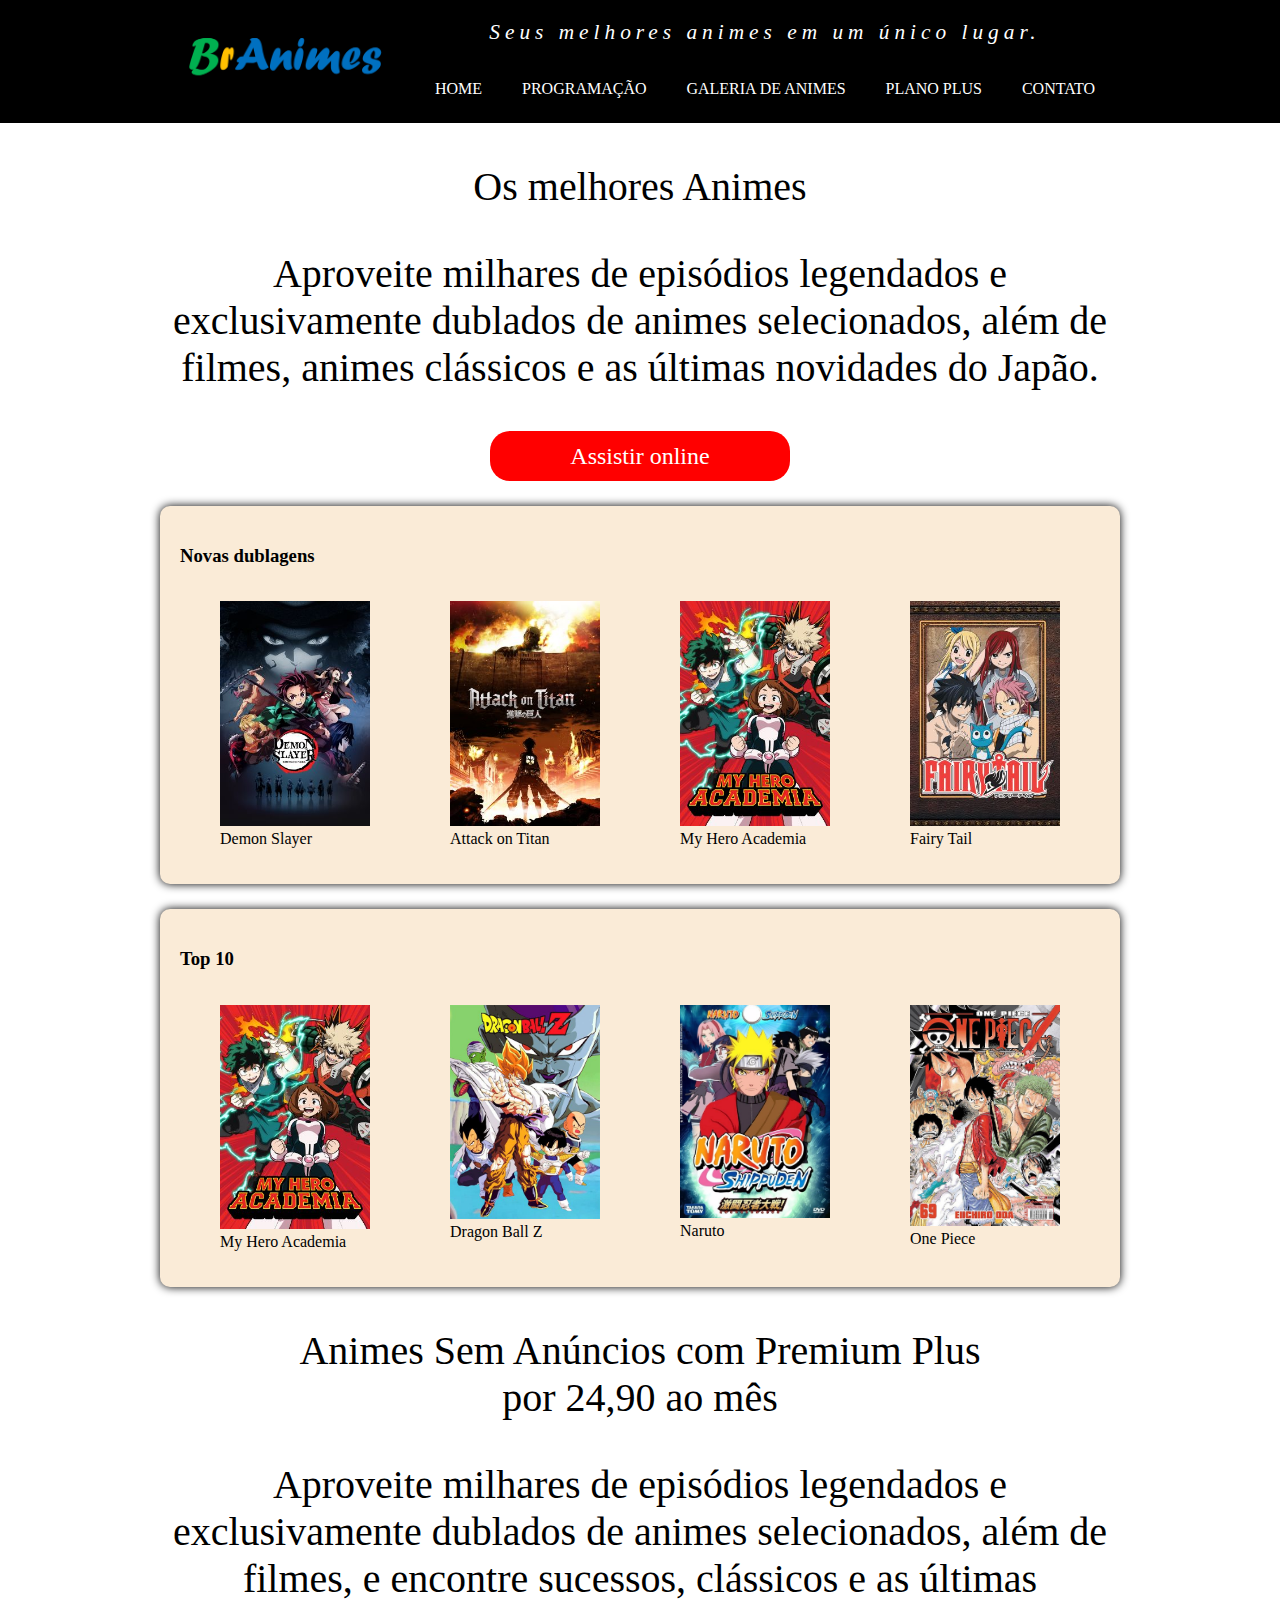
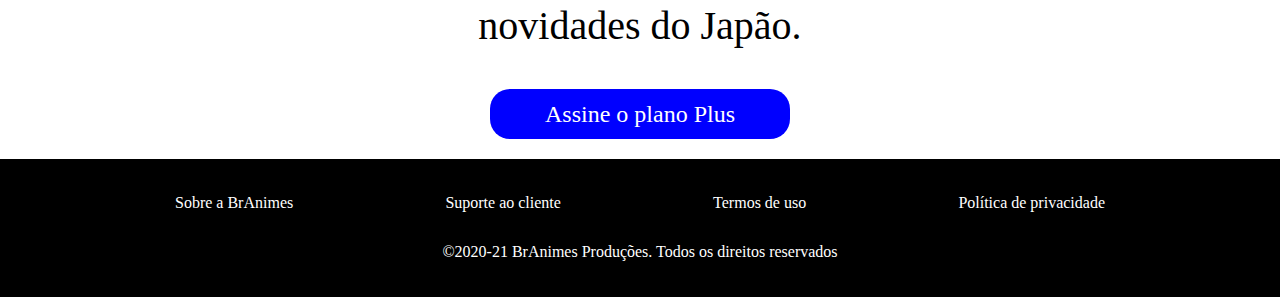
<file: aula 10/ExemploBrAnimes_BASE/index.html>
<!DOCTYPE html>	
<html>
<head>
    <meta charset="UTF-8">
    <meta name="viewport" content="width=device-width, initial-scale=1.0">
    <title>BrAnimes</title>
    <link rel="shortcut icon" href="imagens/icone.png" type="image/x-icon">
    <link rel="stylesheet" href="css/estilo.css">
</head>
<body>
    <header>
        <div class="container">
            <div id="logo">
                <img src="imagens/logo.png">     
            </div>
            <div id="esquerda">
                <section>
                    Seus melhores animes em um único lugar.
                </section>
                <nav>
                    <a href="index.html">Home</a>
                    <a href="programacao.html">Programação</a>
                    <a href="galeria.html">Galeria de animes</a>
                    <a href="planos.html">Plano Plus</a>
                    <a href="contato.html">Contato</a>
                </nav>
            </div>
        </div>
    </header>
    <main>

        <section class="texto_banner">
            <p>Os melhores Animes</p>
            <p>Aproveite milhares de episódios legendados e exclusivamente dublados de animes selecionados, além de filmes, animes clássicos e as últimas novidades do Japão.</p>
            <a href="#" id="assistir">Assistir online</a>
        </section>

        <section class="destaque">
            <h3>Novas dublagens</h3>
            <div>
                <figure>
                    <img src="imagens/Demon Slayer.jpg">
                    <figcaption>Demon Slayer</figcaption>
                </figure>
                <figure>
                    <img src="imagens/AttackOnTitan.jpg">
                    <figcaption>Attack on Titan</figcaption>
                </figure>
                <figure>
                    <img src="imagens/My Hero Academia.jpg">
                    <figcaption>My Hero Academia</figcaption>
                </figure>
                <figure>
                    <img src="imagens/Fairy Tail.jpg">
                    <figcaption>Fairy Tail</figcaption>
                </figure>
            </div>
        </section>

        <section  class="destaque">
            <h3>Top 10</h3>
            <div>
                <figure>
                    <img src="imagens/My Hero Academia.jpg">
                    <figcaption>My Hero Academia</figcaption>
                </figure>
                <figure>
                    <img src="imagens/dragonballz.jpg">
                    <figcaption>Dragon Ball Z</figcaption>
                </figure>
                <figure>
                    <img src="imagens/naruto.jpg">
                    <figcaption>Naruto</figcaption>
                </figure>
                <figure>
                    <img src="imagens/onepiece.jpg">
                    <figcaption>One Piece</figcaption>
                </figure>
            </div>
        </section>

        <section  class="texto_banner">
            <p>Animes Sem Anúncios com Premium Plus <br> 
                por 24,90 ao mês
            </p>
            <p>Aproveite milhares de episódios legendados e exclusivamente dublados de animes selecionados, além de filmes, e encontre sucessos, clássicos e as últimas novidades do Japão.</p>
            <a href="#" id="assinar">Assine o plano Plus</a>
        </section>

    </main>
    <footer>
        <div class="container">
            <nav>
                <a href="sobre.html">Sobre a BrAnimes</a>
                <a href="suporte.html">Suporte ao cliente</a>
                <a href="termos.html">Termos de uso</a>
                <a href="politica.html">Política de privacidade</a>
            </nav>
            <p>©2020-21 BrAnimes Produções. Todos os direitos reservados</p>
        </div>
    </footer>
</body>
</html>
</file>
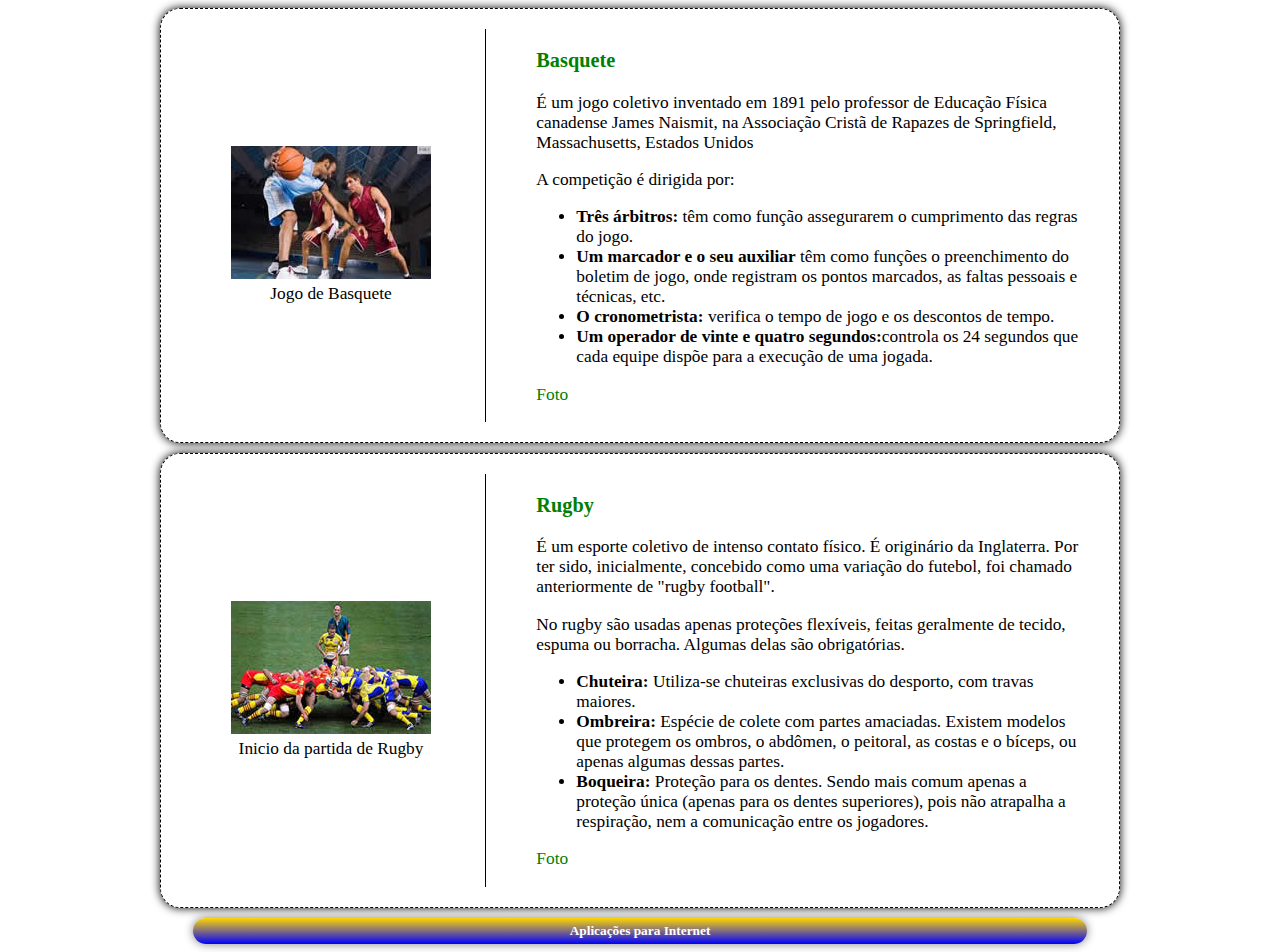
<file: aula 6/Exemplo1/index.html>
<!DOCTYPE html>
<html>

<head>
    <title>Exemplo1</title>
    <meta charset="UTF-8">
    <meta name="viewport" content="width=device-width, initial-scale=1.0">
    <link rel="stylesheet" href="css/estilo.css" >
</head>

<body>
    <section class='container'>      
        
        <article class='box' id="basquete">
            <figure class='image'>
                <img alt='Basquete' src='imagens/basquete.jpg'>
                <figcaption>Jogo de Basquete</figcaption>
            </figure>
            <section class='texto'>
                <h3><a href="exercicio2.html">Basquete</a></h3>
                <p>É um jogo coletivo inventado em 1891 pelo professor de Educação Física canadense James Naismit, na Associação Cristã de Rapazes de Springfield, Massachusetts, Estados Unidos</p>
                
                <p>A competição é dirigida por:</p>
                <ul>
                    <li><strong>Três árbitros: </strong> têm como função assegurarem o cumprimento das regras do jogo.</li>
                    <li><strong>Um marcador e o seu auxiliar</strong> têm como funções o preenchimento do boletim de jogo, onde registram os pontos marcados, as faltas pessoais e técnicas, etc.</li>
                    <li><strong>O cronometrista: </strong> verifica o tempo de jogo e os descontos de tempo.
                    <li><strong>Um operador de vinte e quatro segundos:</strong>controla os 24 segundos que cada equipe dispõe para a execução de uma jogada.</li>
                </ul>
                <p > <a href='imagens/basquete.jpg' >Foto</a > </p>
            </section>
        </article>

        <article class='box' id="rug">
            <figure class='image'>
                <img alt='Rugby' src='imagens/rugby.jpg'>
                <figcaption>Inicio da partida de Rugby</figcaption>
            </figure>
            <section class='texto'>
                <h3><a href="exercicio2.html" >Rugby</a></h3>
                <p>É um esporte coletivo de intenso contato físico. É originário da Inglaterra. Por ter sido, inicialmente, concebido como uma variação do futebol, foi chamado anteriormente de "rugby football".</p>
                
                <p>No rugby são usadas apenas proteções flexíveis, feitas geralmente de tecido, espuma ou borracha. Algumas delas são obrigatórias.</p>
                
                <ul>
                    <li><strong>Chuteira:</strong> Utiliza-se chuteiras exclusivas do desporto, com travas maiores.</li>
                    <li><strong>Ombreira: </strong>Espécie de colete com partes amaciadas. Existem modelos que protegem os ombros, o abdômen, o peitoral, as costas e o bíceps, ou apenas algumas dessas partes. </li>
                    <li><strong>Boqueira: </strong>Proteção para os dentes. Sendo mais comum apenas a proteção única (apenas para os dentes superiores), pois não atrapalha a respiração, nem a comunicação entre os jogadores.</li>
                </ul>
                
                <p><a href='imagens/rugby.jpg' >Foto</a></p>
            </section>
        </article>
        
        <footer>
            <h3 id="bot">Aplicações para Internet</h3>
        </footer>

    </section>
</body>

</html>
</file>
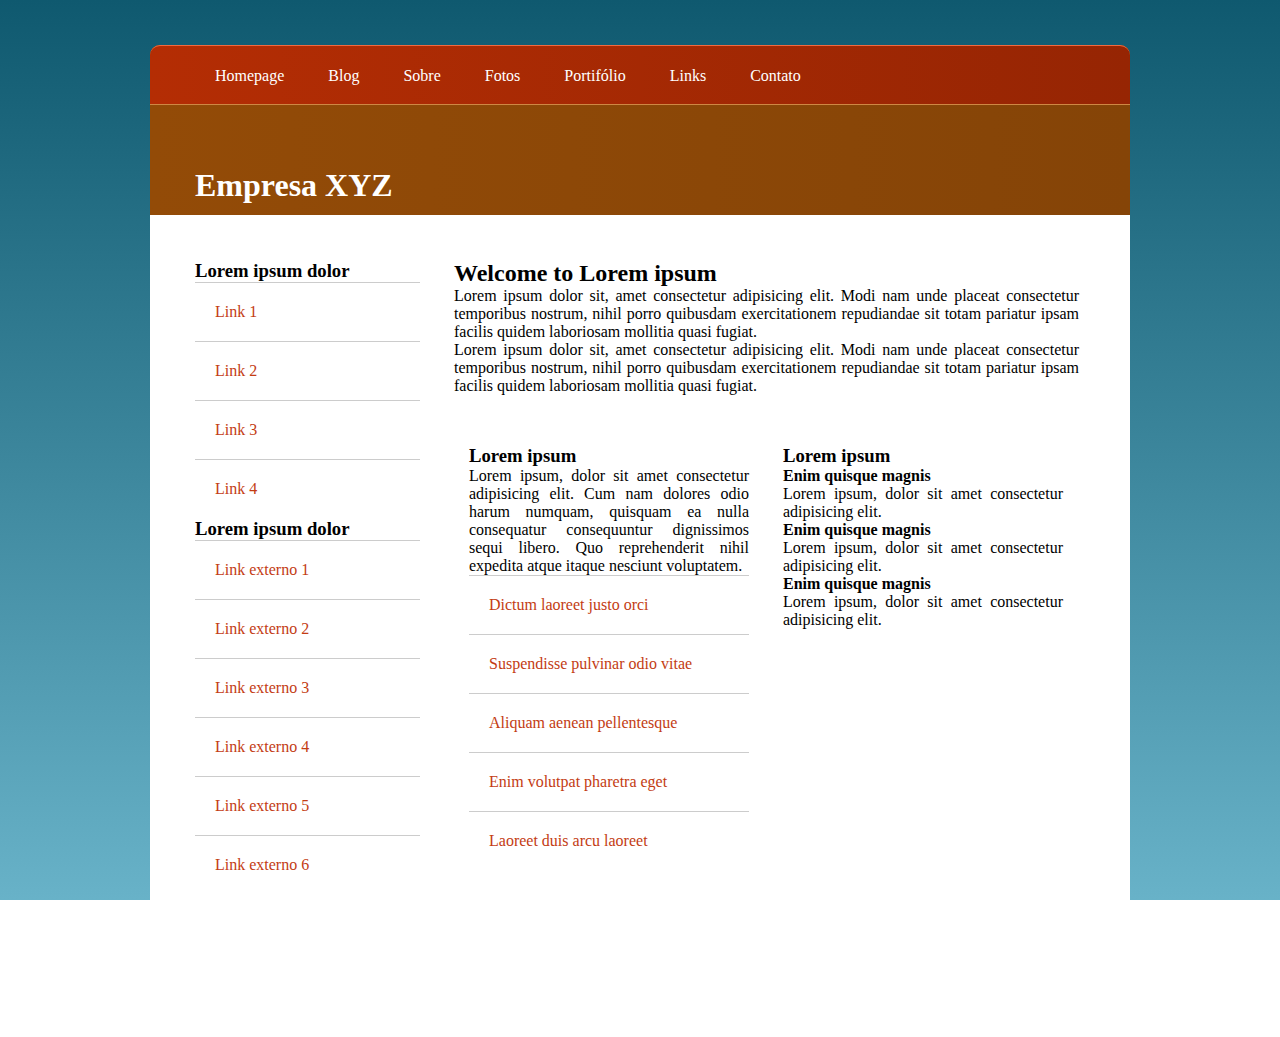
<file: aula 6/Exemplo2/index.html>
<!DOCTYPE html>
<html>

<head>
    <meta charset="utf-8" >
    <title>Exemplo 2</title>
    <link href="http://fonts.googleapis.com/css?family=Bitter" rel="stylesheet"/>
    <link rel="stylesheet" href="css/style.css" />
</head>

<body>
   
    <main id="wrapper">
        
        <header id="header">
            <nav id="menu">
                <a href="https://www.youtube.com">Homepage</a>
                <a href="#">Blog</a>
                <a href="#">Sobre</a>
                <a href="#">Fotos</a>
                <a href="#">Portifólio</a>
                <a href="#">Links</a>
                <a href="#">Contato</a>
            </nav>
            <div id="logo">
                <h1><a href="#">Empresa XYZ</a></h1>
            </div>
        </header>

        <section id="page">
            <aside id="sidebar">
                
                <h3>Lorem ipsum dolor</h3>
                <a href="#">Link 1</a>
                <a href="#">Link 2</a>
                <a href="#">Link 3</a>
                <a href="#">Link 4</a>
                
                <h3>Lorem ipsum dolor</h3>
                <a href="#">Link externo 1</a>
                <a href="#">Link externo 2</a>
                <a href="#">Link externo 3</a>
                <a href="#">Link externo 4</a>
                <a href="#">Link externo 5</a>
                <a href="#">Link externo 6</a>
                
            </aside>
            <section id="content">
                <article id="post1">
                    <h2>Welcome to Lorem ipsum</h2>
                    <p>Lorem ipsum dolor sit, amet consectetur adipisicing elit. Modi nam unde placeat consectetur temporibus nostrum, nihil porro quibusdam exercitationem repudiandae sit totam pariatur ipsam facilis quidem laboriosam mollitia quasi fugiat.</p>

                    <p>Lorem ipsum dolor sit, amet consectetur adipisicing elit. Modi nam unde placeat consectetur temporibus nostrum, nihil porro quibusdam exercitationem repudiandae sit totam pariatur ipsam facilis quidem laboriosam mollitia quasi fugiat.</p>
                </article>
                
                <section class="post2">
                    <h3>Lorem ipsum</h3>
                    <p>Lorem ipsum, dolor sit amet consectetur adipisicing elit. Cum nam dolores odio harum numquam, quisquam ea nulla consequatur consequuntur dignissimos sequi libero. Quo reprehenderit nihil expedita atque itaque nesciunt voluptatem.
                    </p>
                    
                    <a href="#">Dictum laoreet justo orci</a>
                    <a href="#">Suspendisse pulvinar odio vitae</a>
                    <a href="#">Aliquam aenean pellentesque</a>
                    <a href="#">Enim volutpat pharetra eget</a>
                    <a href="#">Laoreet duis arcu laoreet</a>
                    
                </section>

                <section class="post2">
                    <h3>Lorem ipsum</h3>
                    <ul>
                        <li>
                            <h4>Enim quisque magnis</h4>
                            <p>Lorem ipsum, dolor sit amet consectetur adipisicing elit.</p>
                        </li>
                        <li>
                            <h4>Enim quisque magnis</h4>
                            <p>Lorem ipsum, dolor sit amet consectetur adipisicing elit.</p>
                        <li>
                            <h4>Enim quisque magnis</h4>
                            <p>Lorem ipsum, dolor sit amet consectetur adipisicing elit.</p>
                        </li>
                    </ul>
                </section>
                
            </section>
        </section>
    </main>
    <footer>
        &copy; RGM DO ALUNO - NOME DO ALUNO.
    </footer>
</body>
</html>
</file>
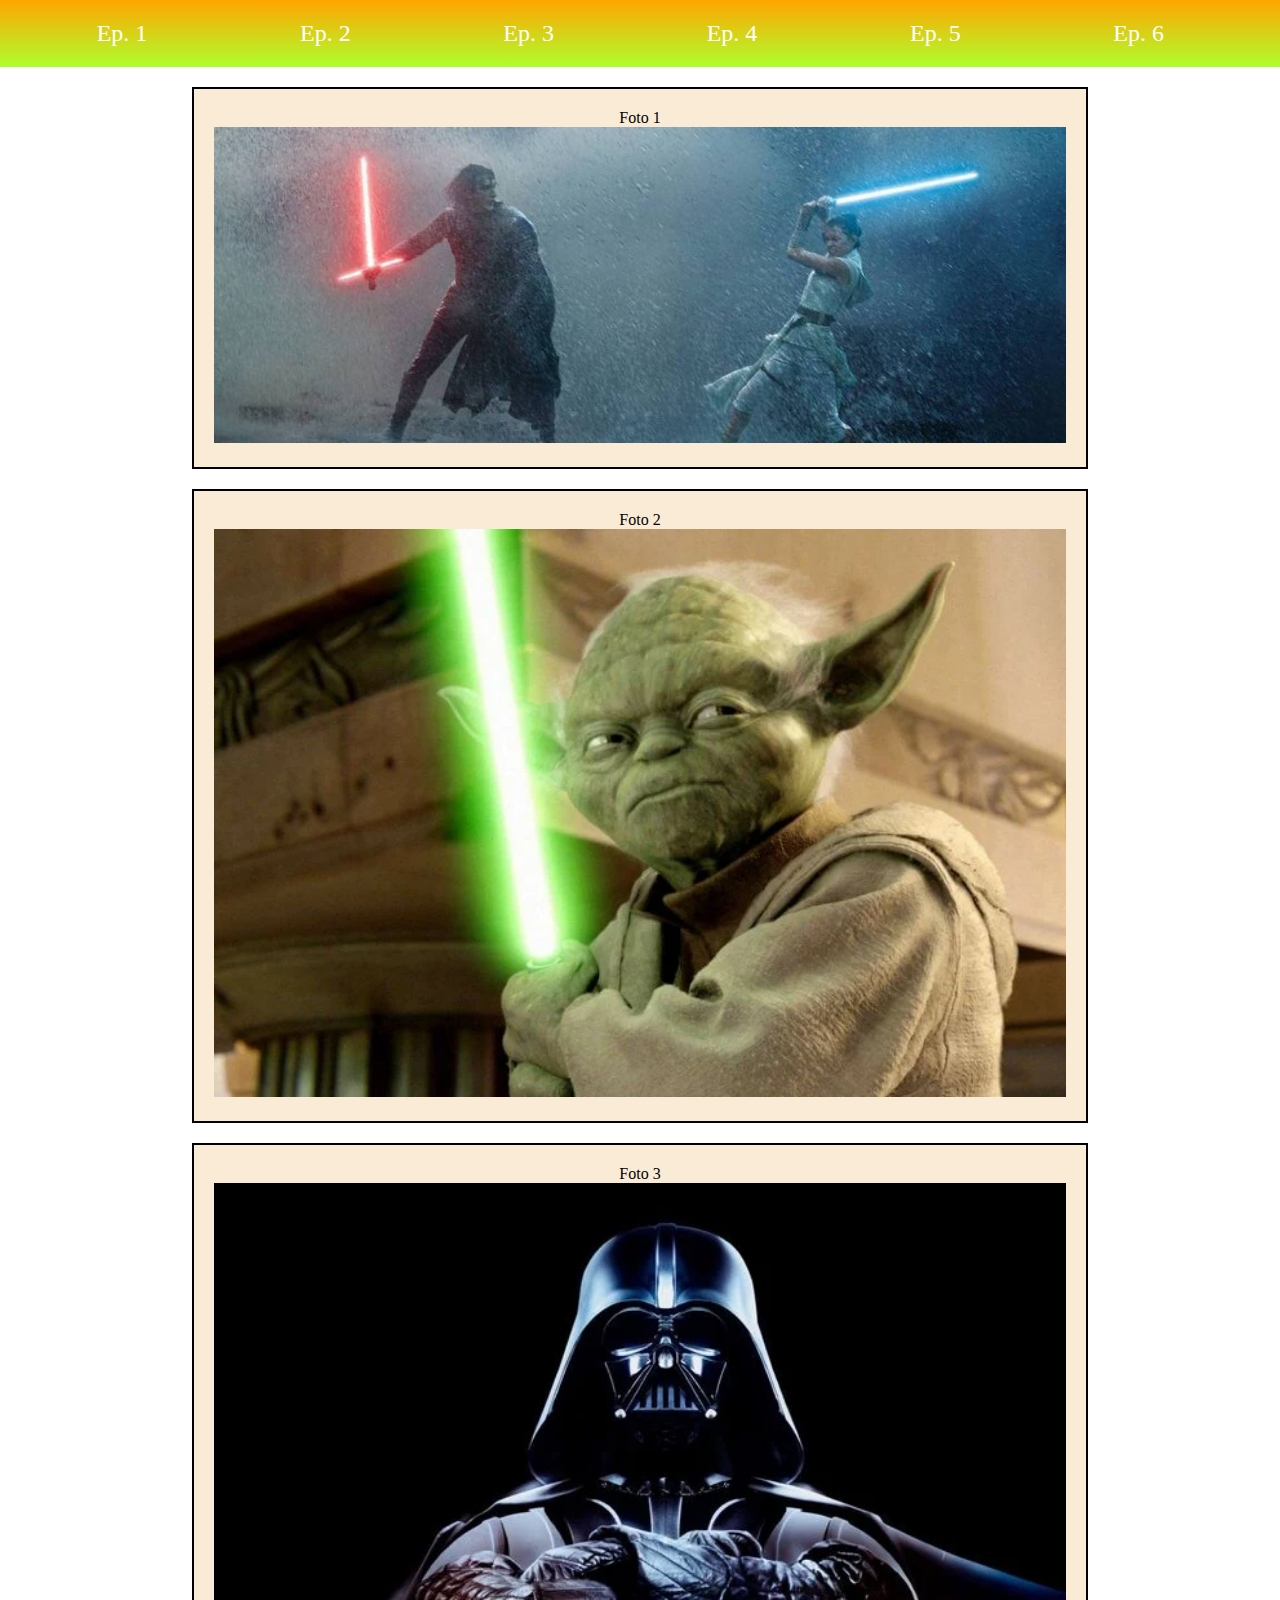
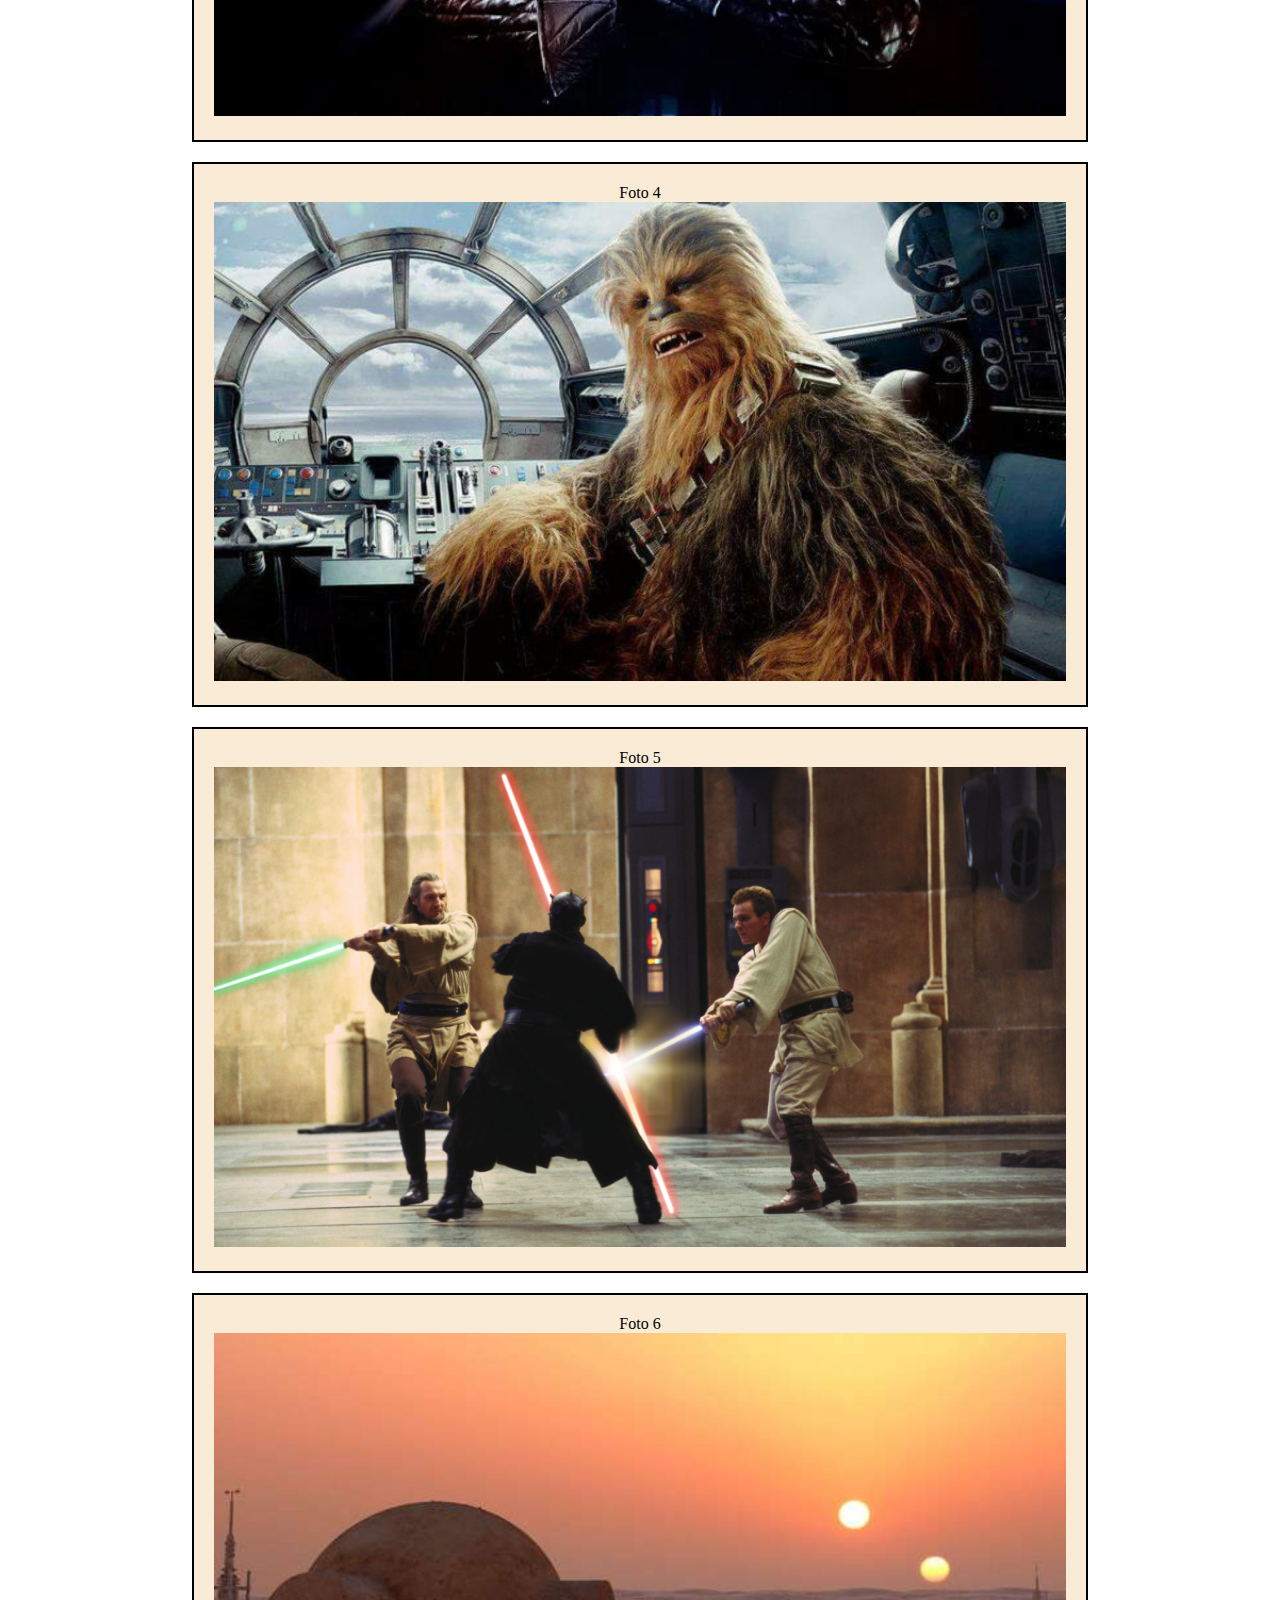
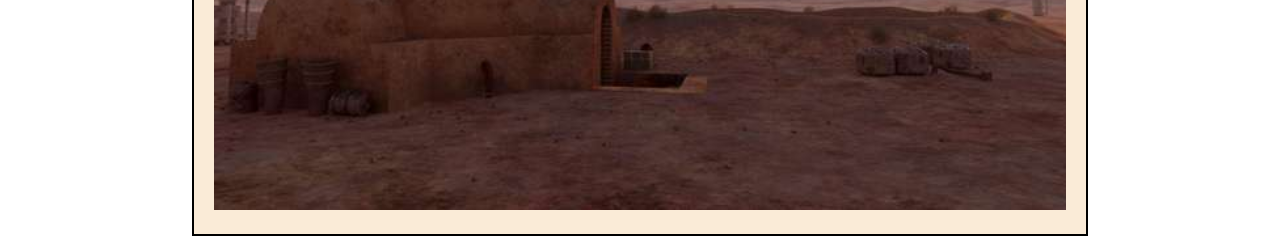
<file: aula 11/ExemploLAB_Base/Exemplo2/index.html>
<!DOCTYPE html>
<html>
    <head>
        <title>Star Wars</title>
        <meta charset="utf-8"/>        
		<meta name="viewport" content="width=device-width, initial-scale=1">
        <link rel="stylesheet" href="https://use.fontawesome.com/releases/v5.15.3/css/all.css">
        <link rel="stylesheet" href="css/estilo.css"/> 
    </head>
    <body>
       
        <section id="wrapper">
            <nav>                                 
                <div>
                    <span class="logo fas fa-jedi"> 1</span>
                    <span class="texto"><a href="">Ep. 1</a></span>
                </div>
                <div>
                    <span class="logo fas fa-jedi"> 2</span>
                    <span class="texto"><a href="">Ep. 2</a></span>
                </div>
                <div>
                    <span class="logo fas fa-jedi"> 3</span>
                    <span class="texto"><a href="">Ep. 3</a></span>
                </div>
                <div>
                    <span class="logo fas fa-jedi"> 4</span>
                    <span class="texto"><a href="">Ep. 4</a></span>
                </div>
                <div>
                    <span class="logo fas fa-jedi"> 5</span>
                    <span class="texto"><a href="">Ep. 5</a></span>
                </div>
                <div>
                    <span class="logo fas fa-jedi"> 6</span>
                    <span class="texto"><a href="">Ep. 6</a></span>
                </div>
                
            </nav>
            
            <section id="principal" class="container">
                
                <figure>
                    <figcaption>Foto 1</figcaption>
                    <img src="img/img1.jpg">                    
                </figure>
                
                <figure>
                    <figcaption>Foto 2</figcaption>
                    <img src="img/img2.webp">                    
                </figure>
                
                <figure>
                    <figcaption>Foto 3</figcaption>
                    <img src="img/img3.webp">                    
                </figure>
                
                <figure>
                    <figcaption>Foto 4</figcaption>
                    <img src="img/img4.jpg">                    
                </figure>

                <figure>
                    <figcaption>Foto 5</figcaption>
                    <img src="img/img5.jpg">                    
                </figure>

                <figure>
                    <figcaption>Foto 6</figcaption>
                    <img src="img/img6.jfif">                    
                </figure>
                
                
            </section>
        </section>
        
    </body>
</html>
</file>
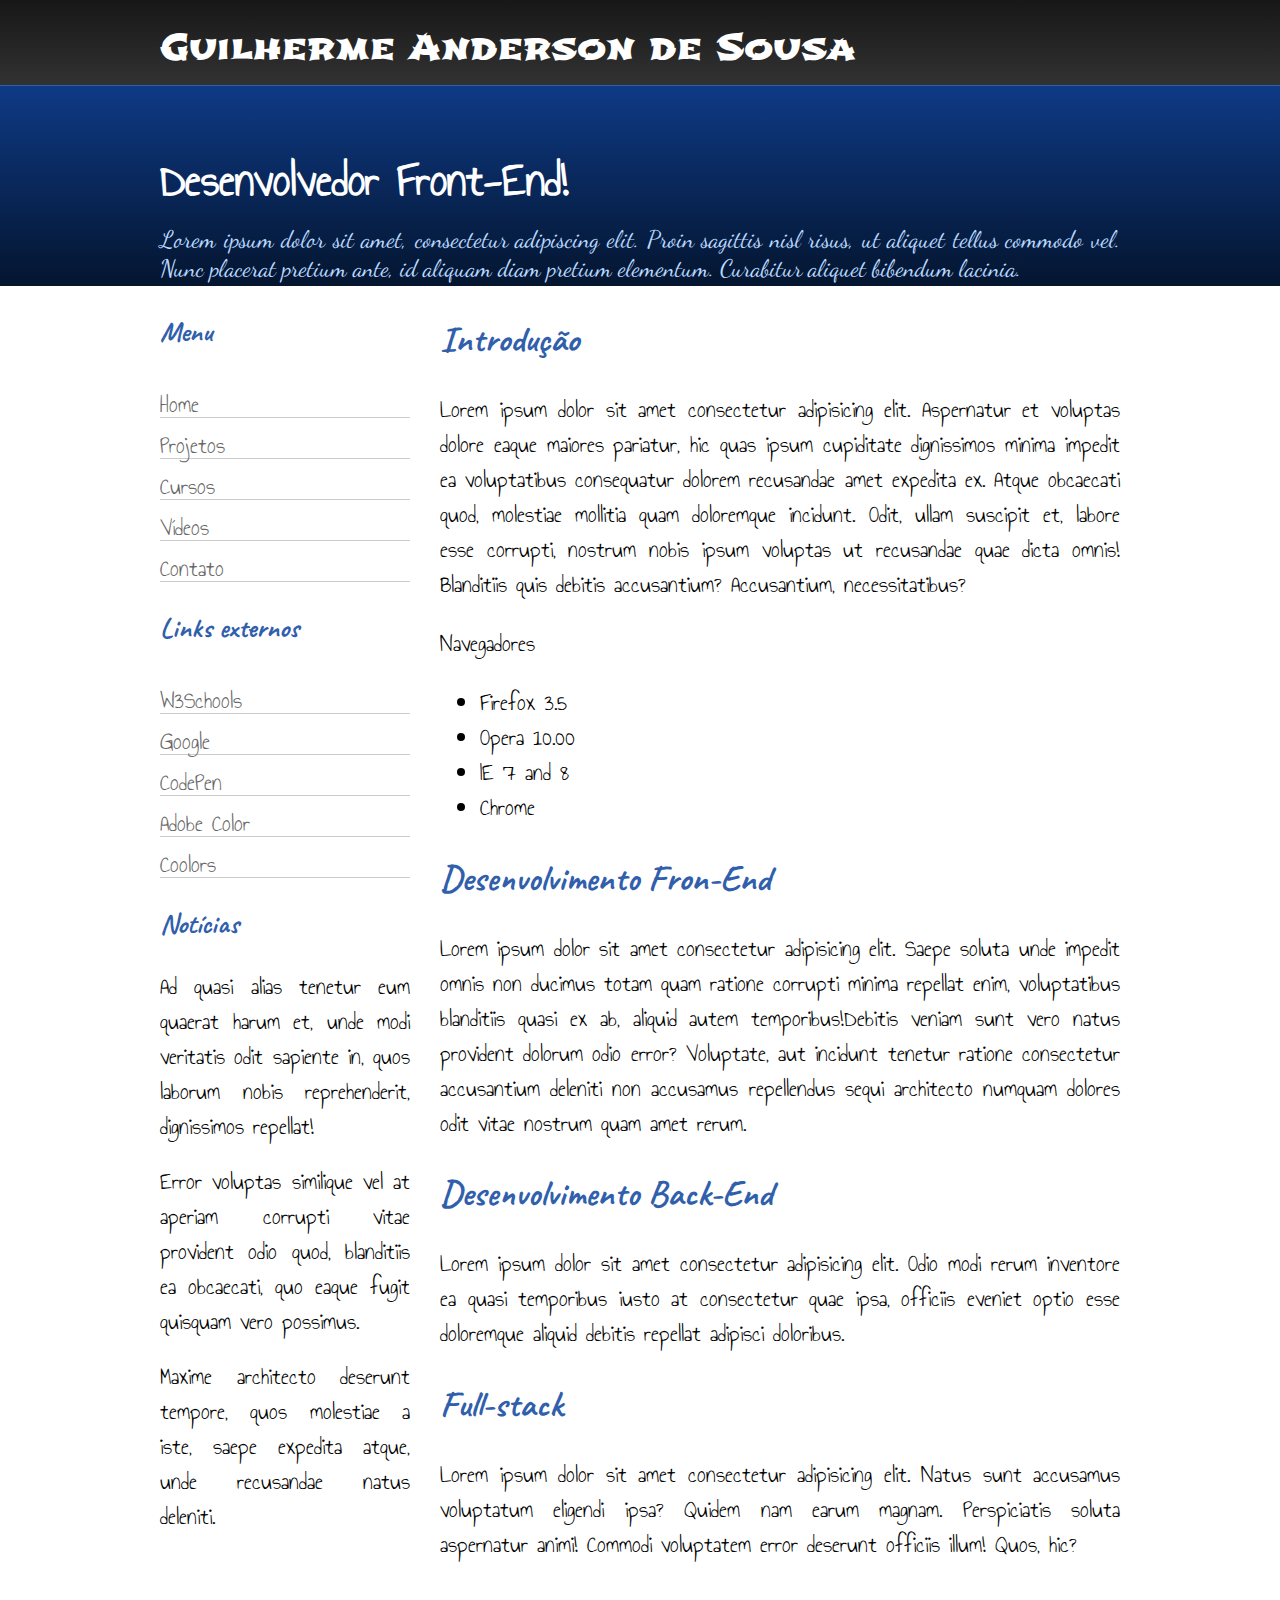
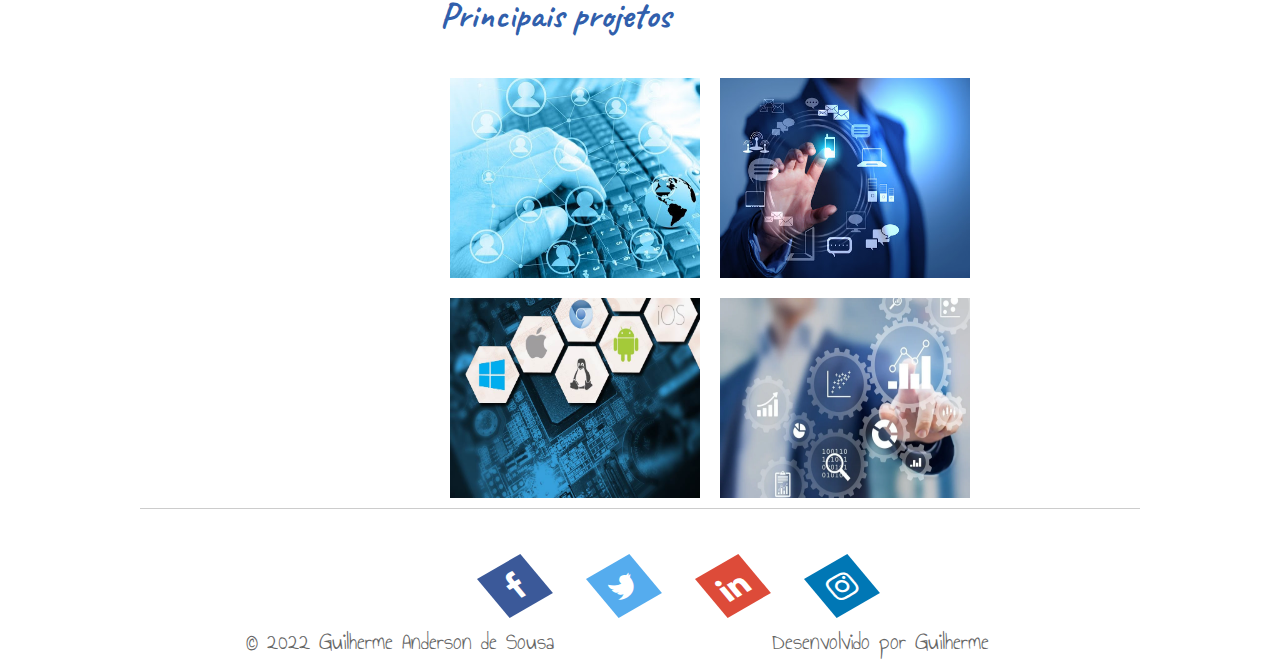
<file: aula 7/exercicios/Exemplo5/index.html>
﻿<!DOCTYPE html>
<html>
<head>
	<meta charset="UTF-8">
	<meta name="viewport" content="width=device-width, initial-scale=1.0">
	<link rel="stylesheet" href="http://maxcdn.bootstrapcdn.com/font-awesome/4.6.0/css/font-awesome.min.css">
	<link rel="stylesheet" href="css/estilo.css">
</head>
	
<body>		
	<header>			
		<section id="headerBlack">
			<p>Guilherme Anderson de Sousa</p>
		</section>
		<section id="headerBlue">
			<h1>Desenvolvedor Front-End!</h1>
			<p>Lorem ipsum dolor sit amet, consectetur adipiscing elit. Proin sagittis nisl risus, ut aliquet tellus commodo vel. Nunc placerat pretium ante, id aliquam diam pretium elementum. Curabitur aliquet bibendum lacinia. </p>
		</section>
	</header>
		
	<main>			
		<aside>				
			<h3>Menu</h3>
			<nav>
				<a href="">Home</a>
				<a href="">Projetos</a>
				<a href="">Cursos</a>
				<a href="">Vídeos</a>
				<a href="">Contato</a>
			</nav>
				
			<h3>Links externos</h3>
			<nav>
				<a href="">W3Schools</a>
				<a href="">Google</a>
				<a href="">CodePen</a>
				<a href="">Adobe Color</a>
				<a href="">Coolors</a>
			</nav>

			<h3>Notícias</h3>
			<ul class="news">
				<li>Ad quasi alias tenetur eum quaerat harum et, unde modi veritatis odit sapiente in, quos laborum nobis reprehenderit, dignissimos repellat! </li>
				<li>Error voluptas similique vel at aperiam corrupti vitae provident odio quod, blanditiis ea obcaecati, quo eaque fugit quisquam vero possimus.</li>
				<li>Maxime architecto deserunt tempore, quos molestiae a iste, saepe expedita atque, unde recusandae natus deleniti. </li>
			</ul>			
		</aside>
			
		<section id="content">
			<h2>Introdução</h2>
			<p>Lorem ipsum dolor sit amet consectetur adipisicing elit. Aspernatur et voluptas dolore eaque maiores pariatur, hic quas ipsum cupiditate dignissimos minima impedit ea voluptatibus consequatur dolorem recusandae amet expedita ex. Atque obcaecati quod, molestiae mollitia quam doloremque incidunt. Odit, ullam suscipit et, labore esse corrupti, nostrum nobis ipsum voluptas ut recusandae quae dicta omnis! Blanditiis quis debitis accusantium? Accusantium, necessitatibus?</p>
			<p>Navegadores</p>
			<ul>
				<li>Firefox 3.5</li>
				<li>Opera 10.00</li>
				<li>IE 7 and 8</li>
				<li>Chrome</li>
			</ul>
				
				<h2>Desenvolvimento Fron-End</h2>
				<p>Lorem ipsum dolor sit amet consectetur adipisicing elit. Saepe soluta unde impedit omnis non ducimus totam quam ratione corrupti minima repellat enim, voluptatibus blanditiis quasi ex ab, aliquid autem temporibus!Debitis veniam sunt vero natus provident dolorum odio error? Voluptate, aut incidunt tenetur ratione consectetur accusantium deleniti non accusamus repellendus sequi architecto numquam dolores odit vitae nostrum quam amet rerum.</p>
				
				<h2>Desenvolvimento Back-End</h2>
				<p>Lorem ipsum dolor sit amet consectetur adipisicing elit. Odio modi rerum inventore ea quasi temporibus iusto at consectetur quae ipsa, officiis eveniet optio esse doloremque aliquid debitis repellat adipisci doloribus.</p>
				
				<h2>Full-stack</h2>
				<p>Lorem ipsum dolor sit amet consectetur adipisicing elit. Natus sunt accusamus voluptatum eligendi ipsa? Quidem nam earum magnam. Perspiciatis soluta aspernatur animi! Commodi voluptatem error deserunt officiis illum! Quos, hic?</p>

				<h2>Principais projetos</h2>
				<div>
					<figure>
						<img src="imagens/img1.jpg">
					</figure>
					<figure>						
						<img src="imagens/img2.jpg">
					</figure>
					<figure>						
						<img src="imagens/img3.jpg">
						<figcaption>
							<h1>Aplicativos Android e iOS</h1>
						</figcaption>
					</figure>
					<figure>						
						<img src="imagens/img4.webp">
					</figure>
				</div>
			</section>
		
		</main>
		
		<footer>
			<div id="redes">
				<a href="#">
					<span></span>
					<span></span>
					<span></span>
					<span></span>
					<span class="fa fa-facebook"></span>
				</a>
				
				<a href="#">
					<span></span>
					<span></span>
					<span></span>
					<span></span>
					<span class="fa fa-twitter"></span>
				</a>
				
				<a href="#">
					<span></span>
					<span></span>
					<span></span>
					<span></span>
					<span class="fa fa-linkedin"></span>
				</a>
				
				<a href="#">
					<span></span>
					<span></span>
					<span></span>
					<span></span>
					<span class="fa fa-instagram"></span>
				</a>								
			</div>

			<div>© 2022 Guilherme Anderson de Sousa</div>
			<div>Desenvolvido por Guilherme</div>
		</footer>
</body>
</html>
</file>
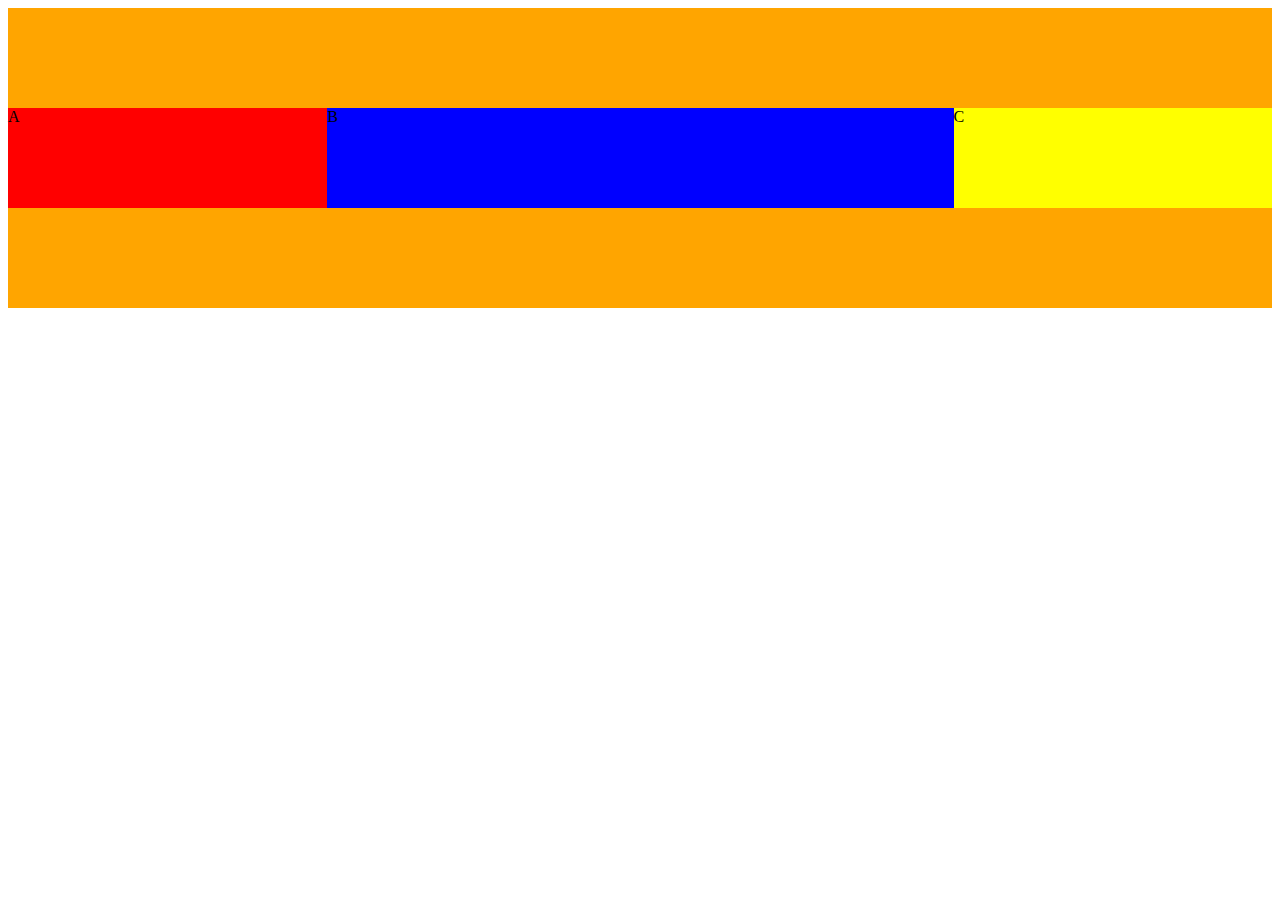
<file: aula 10/1.html>
<!DOCTYPE html>
<html>
    <head>
        <meta charset="utf-8" />
        <link rel="stylesheet" href="css/estilo.css"/>
        <meta name="viewport" content="width=device-width, initial-scale=1.0">
        <title>Exercício</title>
        <body>

            <div id="linha">
                <div id="a">A</div>
                <div id="b">B</div>
                <div id="c">C</div>
            </div>

        </body>
    </head>
</html>
</file>
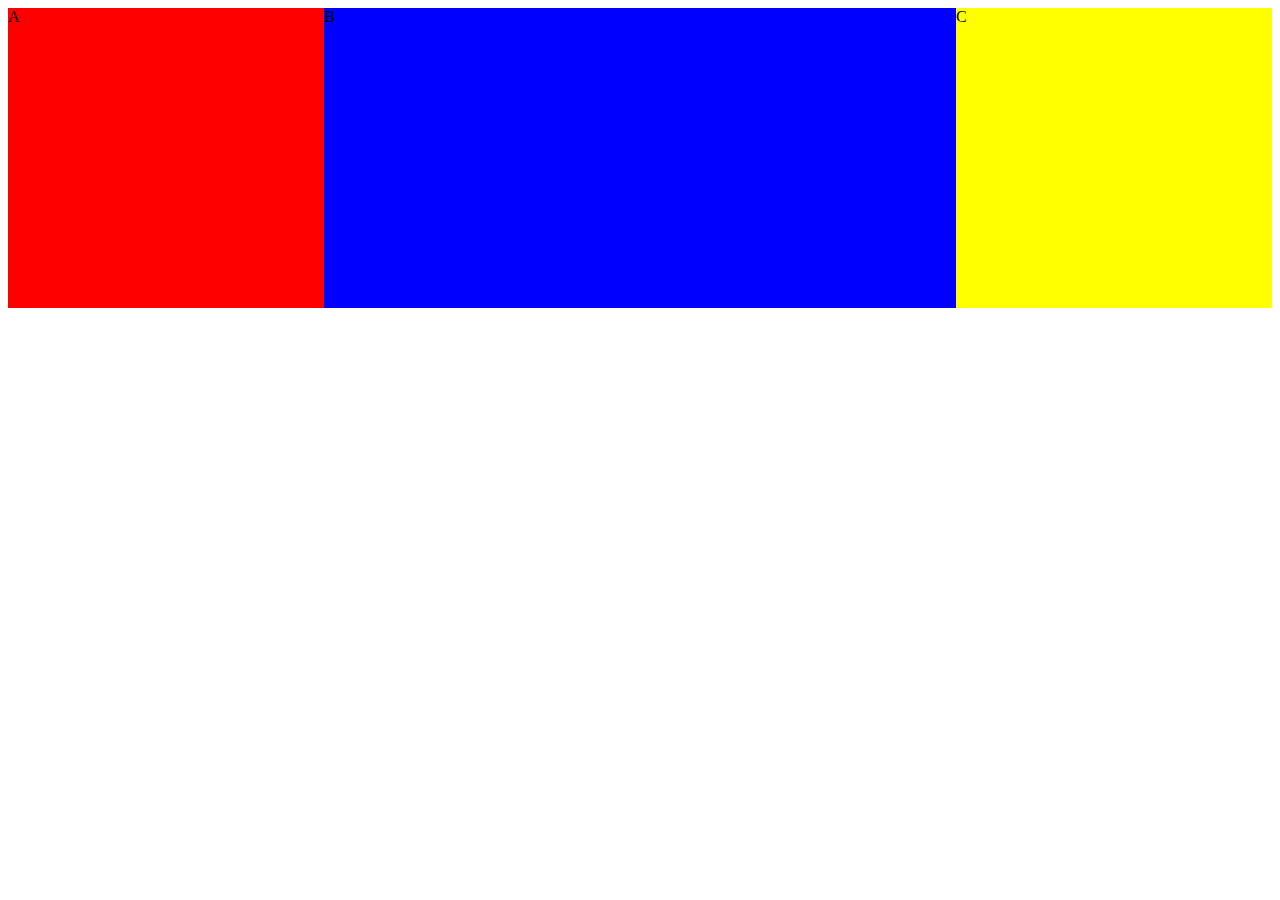
<file: aula 10/2.html>
<!DOCTYPE html>
<html>
    <head>
        <meta charset="utf-8" />
        <link rel="stylesheet" href="css/style.css">
        <meta name="viewport" content="width=device-width, initial-scale=1.0">
        <title>Exercício</title>
        <body>

            <div id="linha">
                <div id="a">A</div>
                <div id="b">B</div>
                <div id="c">C</div>
            </div>

        </body>
    </head>
</html>
</file>
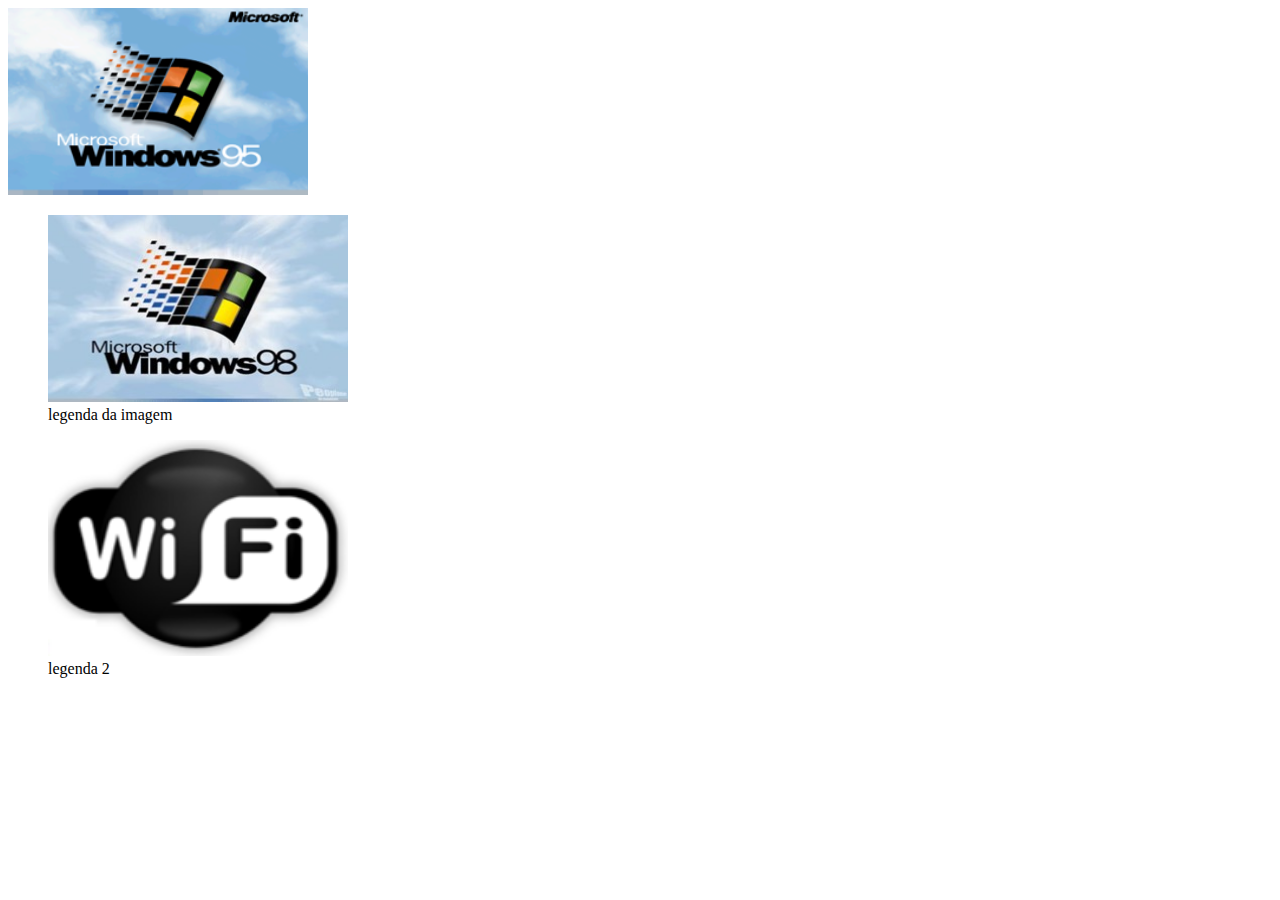
<file: aula2/exerImagens.html>
<!DOCTYPE html>
<html>
<head>
    <meta charset='utf-8'>
    <title>imagens</title>

</head>
<body>
    <img src="imagens/w95.png" width="300"> <br>
    <figure>
        <img src="imagens/w98.jpg" width="300"> 
        <figcaption>
            legenda da imagem
        </figcaption>
    </figure>

    <figure>
        <img src="imagens/wifi.png" width="300"> 
        <figcaption>
            legenda 2
        </figcaption>
    </figure>
</body>
</html>
</file>
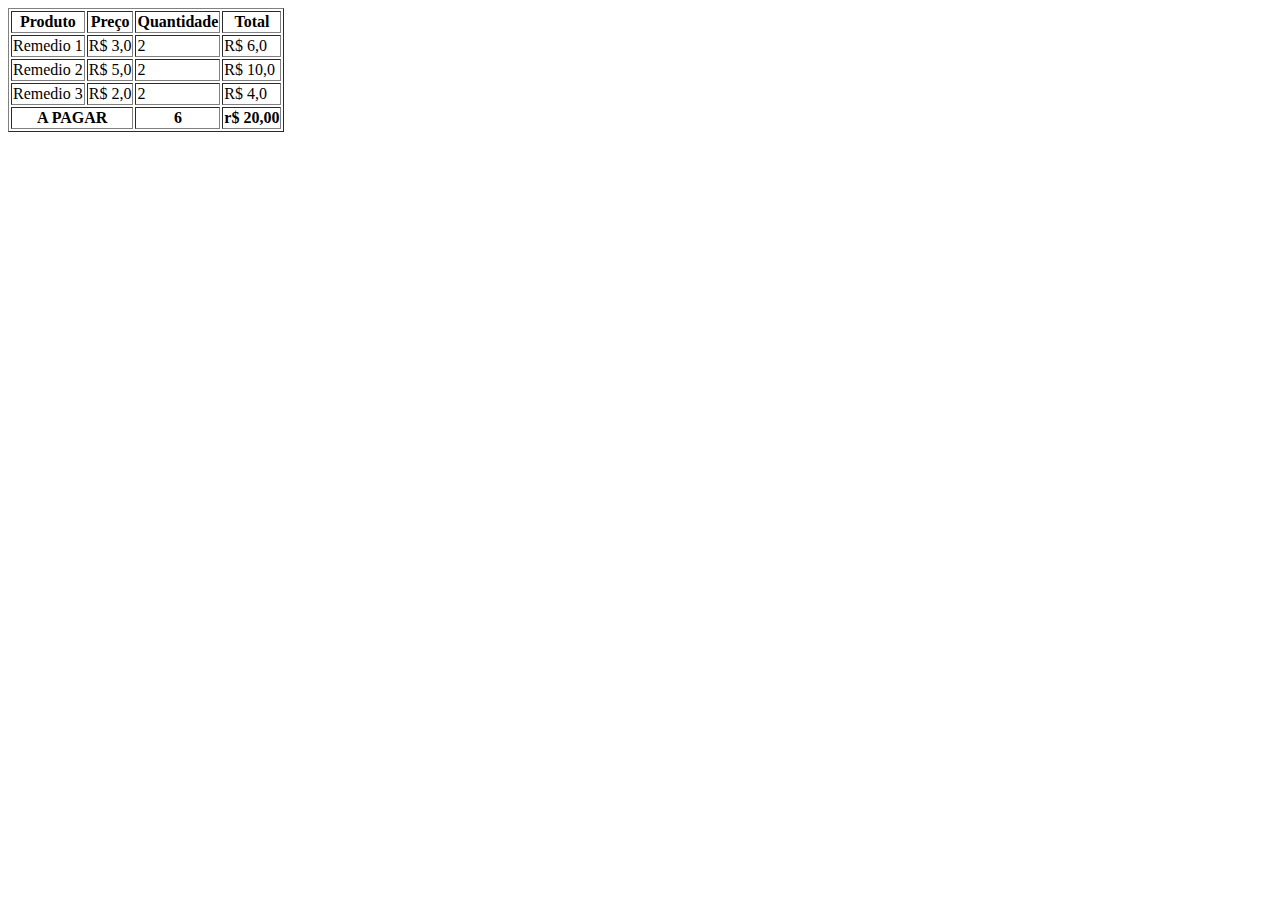
<file: aula2/exerTabela.html>
<!DOCTYPE html>
<html>
<head>
    <meta charset='utf-8'>
    <title>tabela</title>

</head>
<body>
    <table border="1">
        <thead>
            <tr>
                <th>Produto</th>
                <th>Preço</th>
                <th>Quantidade</th>
                <th>Total</th>
            </tr>
        </thead>
        <tbody>
            <tr>
                <td>Remedio 1</td>
                <td>R$ 3,0</td>
                <td>2</td>
                <td>R$ 6,0</td>
            </tr>
            <tr>
                <td>Remedio 2</td>
                <td>R$ 5,0</td>
                <td>2</td>
                <td>R$ 10,0</td>
            </tr>
            <tr>
                <td>Remedio 3</td>
                <td>R$ 2,0</td>
                <td>2</td>
                <td>R$ 4,0</td>
            </tr>
        </tbody>
        <tfoot>
            <tr>
                <th colspan="2">A PAGAR</th>
                <th>6</th>
                <th>r$ 20,00</th>
            </tr>
        </tfoot>
    </table>
</body>
</html>
</file>
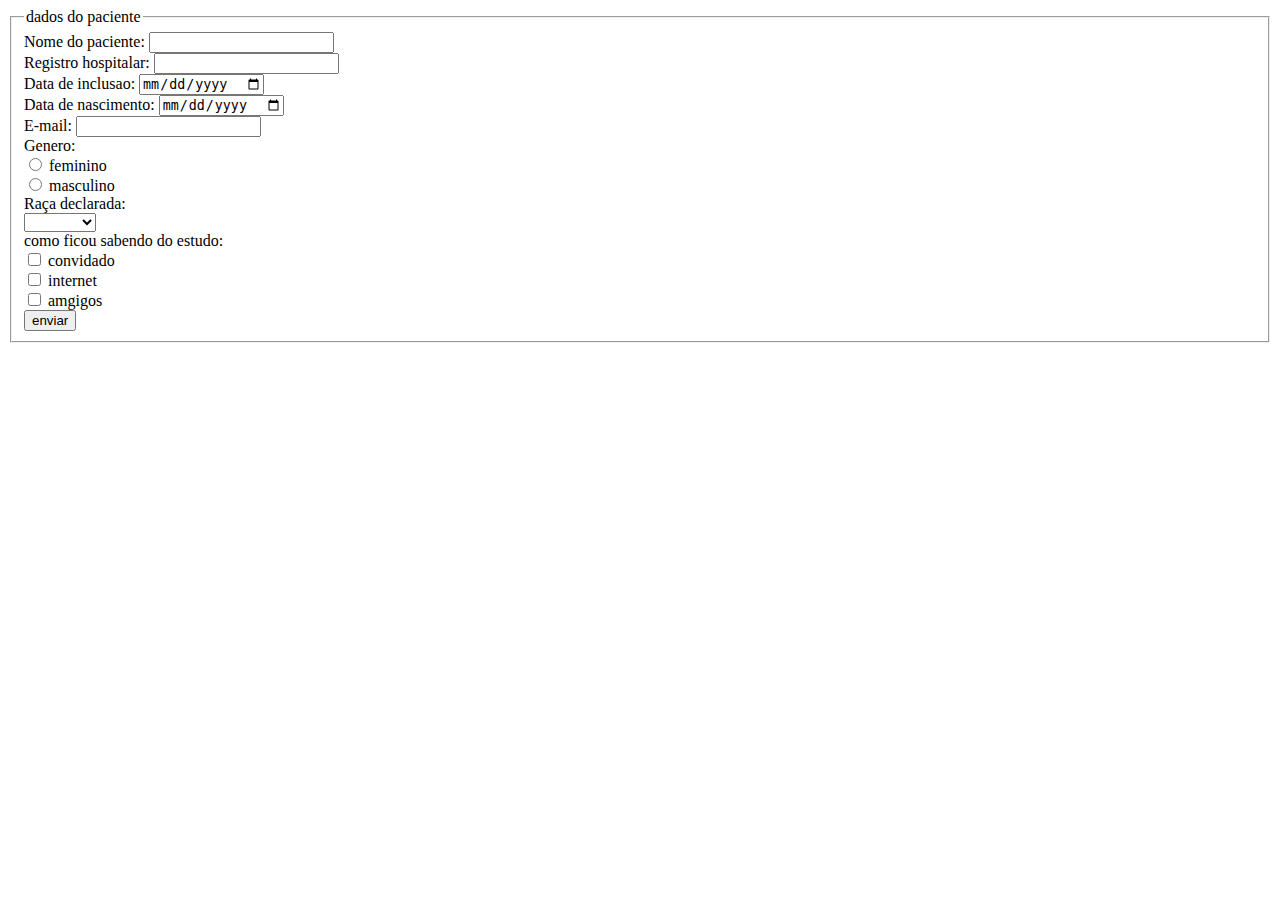
<file: aula2/genero.html>
<!DOCTYPE html>
<html>
<head>
    <meta charset="utf-8">
    <title> exercicios </title>
</head>
<body>
    <form method="get">
        <fieldset>
            <legend> dados do paciente </legend>
            Nome do paciente: <input type="text" name="nome"> <br>
            Registro hospitalar: <input type="text" name="registro"> <br>
            Data de inclusao: <input type="date" name="inclusao"> <br>
            Data de nascimento: <input type="date" name="datanasc"> <br>
            E-mail: <input type="email" name="email"> <br>
            Genero: <br>
            <label for="g1">
                 <input type="radio" name="genero" value="1"> feminino <br>
                <input type="radio" name="genero" value="2"> masculino <br>

            Raça declarada: <br>
            <select name="raca">
                <option value=""></option>
                <option value="1"> Branca </option>
                <option value="2"> Negra </option>
                <option value="3"> Parda </option>
                <option value="4"> Amarela </option>
            </select>
            <br>
            como ficou sabendo do estudo: <br>
            <input type="checkbox" name="estudo " value="convidado"> convidado<br>
            <input type="checkbox" name="estudo " value="internet"> internet<br>
            <input type="checkbox" name="estudo " value="amigos"> amgigos <br>
            <button type="submit"> enviar </button>

      </fieldset>
    </form>

</body>
</html>
</file>
<file: aula 10/ExemploBrAnimes_BASE/css/estilo.css>
body {
    padding: 0;
    margin: 0;
}

header {    
    background-color: #000;
    color: #fff;
}

.container {
    width: 960px;
    margin: auto;
}

header .container {
    display: flex;
    align-items: center;
}

header section, header nav {
    padding: 10px;
    margin: 10px;
    text-align: center;
}

#logo {
    width: 250px;
}

#logo img {
    width: 100%;
}

#esquerda {
    flex-grow: 1;

}

#esquerda section {
    letter-spacing: 5px;
    font-size: 16pt;
    font-style:italic;

}

header nav {
    display: flex;
    justify-content: space-between;
}

header nav a {
    color: #fff;
    text-decoration: none;
    text-transform: uppercase;
    padding: 5px;
}

header nav a:hover {
    background-color: #ff0;
    border-radius: 20px;
    color: #000;
}

footer {
    background-color: #000;
    color: #fff;
    text-align: center;
    padding: 20px;
}

main {
    margin: auto;
    width: 960px;
    min-height: 400px;
}

main h1{
    text-align: center;

}

footer nav {
    display: flex;
    justify-content: space-between;

}

footer nav a {
    color: #fff;
    text-decoration: none;
    margin: 10px;
    padding: 5px;

}


footer nav a:hover {
    background-color: #ff0;
    border-radius: 20px;
    color: #000;
}

.texto_banner {
    font-size: 30pt;
    text-align: center;
    margin: 20px 0;
}

#assistir, #assinar {
    text-decoration: none;
    color: #fff;
    font-size: 18pt;
    display: block;
    width: 300px;
    height: 50px;
    line-height: 50px;
    border-radius: 20px;
    margin: auto;
    text-align: center;
}

#assistir {
    background-color: #ff0000;
}

#assinar {
    background-color: #0000ff;
}

.destaque {
    background-color: #faebd7 ;
    margin: 25px 0;
    padding: 20px;
    border-radius: 10px;
    box-shadow: 0 0 10px #000;
}

.destaque div {
    display: flex;
}

.destaque figure img {
    width: 150px;
}

#galeria {
    display: flex;
    flex-wrap: wrap;
    justify-content: center;
}

#galeria img {
    width: 250px;
    margin: 10px;
}

.programacao {
    display: flex;
    flex-wrap: wrap;
}

.programacao h3 {
    width: 100%;
}

.programacao article img {
    width: 150px;

}

.programacao article{
    width: 50%;
    box-sizing: border-box;
    padding: 20px;
    display: flex;
}

.programacao article div {
    padding: 50px;
}

#destaque_plus {
    display: flex;
}

.planos {
    width: 300px;
    border: 2px solid #000;
    margin: 20px auto;
    padding: 50px;
    text-align: center;
    border-radius: 50px;

}

.planos ul {
    text-align: left;
}

#contato {
    display: flex;
    justify-content: space-between
}
</file>
<file: aula 6/Exemplo1/css/estilo.css>
.box{
    width: 960px;
    border: 1px  dashed black;
    border-radius: 20px 20px 20px 20px;
    box-sizing: border-box;
    font-size: 13pt;
    padding: 20px;
    margin: 0 auto;
    margin-bottom: 10px;
    box-shadow: 0 0 10px black;

}

#bot{
    color: #fff;
    background: linear-gradient(gold, blue);
    width: 70%;
    border: none;
    font-size: 10pt;
    padding: 5px;
    border-radius: 100px;
    margin: 0 auto;
    text-align: center;
    box-shadow: 0 0 10px gray;


}

.image {
    width: 300px;
    margin: 0;
    text-align: center;

}

.texto {
    width: 600px;
    border-left: 1px solid #000;
    padding-left: 50px;
    box-sizing: border-box;

}

.image, .texto{
    display: inline-block;
    vertical-align: middle;

}

a, a:visited{

    color:#008000 ;
    text-decoration: none;
}

a:hover{
    background-color: #000;
    color:#fff
}
</file>
<file: aula 6/Exemplo2/css/style.css>
/* Cores:
1 - Fundo da página: #0f596f e #68b2c8
2 - Fundo do header: #934b07 e #854407
3 - Fundo do menu:  #b42d04 e #962503 
4 - Borda superior do menu: #F06940
5 - Borda inferior do menu:#CF8743
6 - Cor de links:  #C33C13
*/

*{
    margin: 0;
    padding: 0;
}

body{
    background: linear-gradient(#0f596f,  #68b2c8);
    background-attachment: fixed;
}

a, a:visited{
    color: #C33C13;
    text-decoration: none;
}

footer{

    text-align: center;
    padding: 40px;
    color: #fff;
}

#wrapper {
    width: 980px;
    margin: 45px auto 0 auto;
    
}

p{
    text-align: justify;
}

#header{
    background: -webkit-linear-gradient(left, #934b07,#854407);
    height: 170px;
    border-radius: 10px 10px 0 0;
}

#logo{
    height: 160px;
    line-height: 160px;
    padding-left: 45px;
}

#logo a {
     color: #fff;
}

#menu {
    background: -webkit-linear-gradient(left, #b42d04,#962503 );
    height: 60px;
    border-top: 1px solid #F06940;
    border-bottom: 1px solid #CF8743;
    padding-left: 45px;
    box-sizing: border-box;
    border-radius: 10px 10px 0 0;
    line-height: 60px;
}

#menu a{
    color: #fff;
    padding: 0 20px;
}

#page {
    background-color: #fff;
    padding: 45px;
    border-radius: 0 0 10px 10px;

}

#content {
    margin-left: 30px;
    width: 625px;
    display: inline-block;
    vertical-align: top;
}

#page ul{
    list-style: none;
}

aside {
    width: 225px;
    display: inline-block;
    vertical-align: top;
}

aside a, .post2 a{
    display: block;
    padding: 20px;
    border-top: 1px solid #ccc;

}

.post2 {
    display: inline-block;
    vertical-align: top;
    width: 280px;
    margin: 15px;
    margin-top: 50px;
}
</file>
<file: aula 11/ExemploLAB_Base/Exemplo2/css/estilo.css>
@import url('https://fonts.googleapis.com/css2?family=Lily+Script+One&display=swap');

*{
    box-sizing: border-box;
}

html,body{
    height: 100%;
}

body{
    margin: 0px;
    padding: 0px;
    font-family: Verdana;
}

#wrapper {
    display: flex;
    flex-direction: column;
    flex-wrap: wrap;
}

nav {
    background: linear-gradient(orange, greenyellow);
    display: flex;
    color: #fff;
    padding: 20px 30px;
    font-size: 1.5em;
    justify-content: space-around;
}

nav div{
    width: 110px;

}

nav div a {
    color: #fff;
    text-decoration: none;
    padding: 20px;
    margin: 0;
}

nav div .logo {
    font-size: 1.3em;
    display: none;
}

figure {
    width: 70%;
    margin: 20px auto;
    text-align: center;
    padding: 20px;
    background-color: antiquewhite;
    border: 2px solid #000;
}

figure img{
    width: 100%;
}

@media screen and (max-width: 768px) {
    body {
        margin-right: 5px;

    }

    #wrapper {
        flex-direction: row;
        flex-wrap: nowrap;
        }
    nav {
        width: 40%;
        background: -webkit-linear-gradient(left,plum,coral ) ;
        margin-right: 5px;
        flex-wrap: wrap;
        text-align: center;
        align-content: flex-start;
    }

    nav div {
        width: 100%;
        margin-bottom: 50px;
    }

    nav div .texto {
        display: none;
    }

    nav div .logo {
        display: block;
    }    

    figure {
        width: 100%;
        border: none;
        padding: 5px;
        
    }

    figcapture {
        display: none;
    }
}
</file>
<file: aula 7/exercicios/Exemplo5/css/estilo.css>
﻿@import url('https://fonts.googleapis.com/css2?family=Shojumaru&display=swap');
@import url('https://fonts.googleapis.com/css2?family=Dancing+Script:wght@700&display=swap');
@import url('https://fonts.googleapis.com/css2?family=Caveat&display=swap');
@import url('https://fonts.googleapis.com/css2?family=Annie+Use+Your+Telescope&display=swap');

body{
	margin: 0px;	
	font-family: 'Annie Use Your Telescope', cursive;
	font-size: 18pt;
}

#headerBlack{
	font-family: 'Shojumaru', cursive;
	background: -webkit-linear-gradient(top, #171717,#323232);
	color: #fff;
	height: 70px;
	width: 100%;	
	font-size: 26pt;
	padding-top: 15px;
}

#headerBlue{
	background: -webkit-linear-gradient(top, #0e3a85,#04152f);
	height:150px;
	width: 100%;
	color: #fff;	
	border-top: 1px #315fac solid;
	padding-top: 50px;
}

#headerBlue h1, #headerBlue p, #headerBlack p{
	width:960px;
	margin: 10px auto;
}

#headerBlue p{
	font-family: 'Dancing Script', cursive;
	font-size: 18pt;
	color: #b9d9ff;
}

main{
	margin: 0 auto;
	width: 960px;
}

nav a{
	display: block;	
	height:30px;
	width: 250px;
	color:#666;
	border-bottom: 1px #ccc solid;
	padding-top:10px;
	text-decoration: none;
}

aside{
	float:left;
	width: 280px;
}

aside h3, h2{
	font-family: 'Caveat', cursive;
	color: #315fac;
}

#content{
	width:680px;
	float:left;
	margin: 0px auto;
}

.news {
	padding-left: 0px;
}

.news li{
	margin-bottom: 20px;
	list-style: none;
	margin-left: 0px;
	width: 250px;
	text-align: justify;
}

p{
	text-align: justify;
}

footer{
	width: 960px;
	margin: 0 auto;
	clear:both;
	margin-top:50px;
	margin-bottom:50px;
	border-top: 1px #ccc solid;
	padding:20px;
	color: #666;
}

footer div{
	width:50%;
	float:left;
	text-align: center;
}

#redes{
	width: 100%;
	margin: 30px 0;
}

#redes a{
	display: inline-block;	
	text-align: center;
	width: 100px;
	text-decoration: none;
	padding: 5px;
	box-sizing: border-box;
	transform: rotate(-30deg) skew(10deg);
}

#redes span{
	position: absolute;    
	width: 50px;	
	height: 50px;
    transition: 0.3s;
    color: #fff;
    font-size: 30px;
	line-height: 50px;	
}

#redes a:hover span:nth-child(5){
    transform: translate(20px, -20px);
    opacity: 1;
}

#redes a:hover span:nth-child(4){
	background-color: #000;
    transform: translate(15px, -15px);
    opacity: 0.8;
}

#redes a:hover span:nth-child(3){
	background-color: #000;
    transform: translate(10px, -10px);
    opacity: 0.6;
}

#redes a:hover span:nth-child(2){
	background-color: #000;
    transform: translate(5px, -5px);
    opacity: 0.4;
}

#redes a:hover span:nth-child(1){
	background-color: #000;
    transform: translate(0,0);
    opacity: .2;
}

.fa-facebook{
    background: #3b5999;
}

.fa-twitter{
    background: #55acee;
}

.fa-linkedin{
    background: #dd4b39;
}

.fa-instagram{
    background: #0077b5;
}


#content figure{
	float : left;
	padding: 0;
	margin: 10px;
	width: 250px;
	height: 200px;
	overflow: hidden;
	position: relative;
}

#content figure img{
	width: 100%;
	height: 100%;
}

#content figure:nth-child(1) img:hover{
	animation: zoom 2s ;
}

#content figure:nth-child(2) img:hover{
	animation: fadeIn 2s ;
}

#content figure:nth-child(3) figcaption{	
	display: none;
	height: 100%;
	padding: 10px;
	text-align: center;
	box-sizing: border-box;
}

#content figure:nth-child(3):hover figcaption {	
	display: block;
    position: absolute;
    top: 0;
    width: 100%;
    height: 100%;
    background-color: rgba(255, 255, 255, 0.75);	
	animation: move .5s;
}

@keyframes zoom{
	0%{
		transform: scale(1);
	}	
	50%{
		transform: scale(2);
	}
	100%{
		transform: scale(1);
	}
}

@keyframes fadeIn{
	0%{
		opacity: 1;
	}	
	50%{
		opacity: 0.3;
	}
	100%{
		opacity: 1;
	}
}

@keyframes move{
	0%{
		left: -100%;
	}	
	100%{
		left: 0;
	}
}
</file>
<file: aula 10/css/estilo.css>
#a {
    background-color: #ff0000;
}

#b {
    background-color: #0000ff;
}

#c {
    background-color: #ffff00;
}

#a, #b, #c {
    height: 100px;

}

#linha {
    background-color: #ffa500;
    height: 300px;
    display: flex;
    justify-content: center;
    align-items: center;
}

#a, #c {
    flex-grow: 1;
}

#b {
    flex-grow: 2;
}
</file>
<file: aula 10/css/style.css>
#a {
    background-color: #ff0000;
}

#b {
    background-color: #0000ff;
}

#c {
    background-color: #ffff00;
}


#linha {
    background-color: #ffa500;
    height: 300px;
    display: grid;
    grid-template-columns: 1fr 2fr 1fr;
}
</file>
